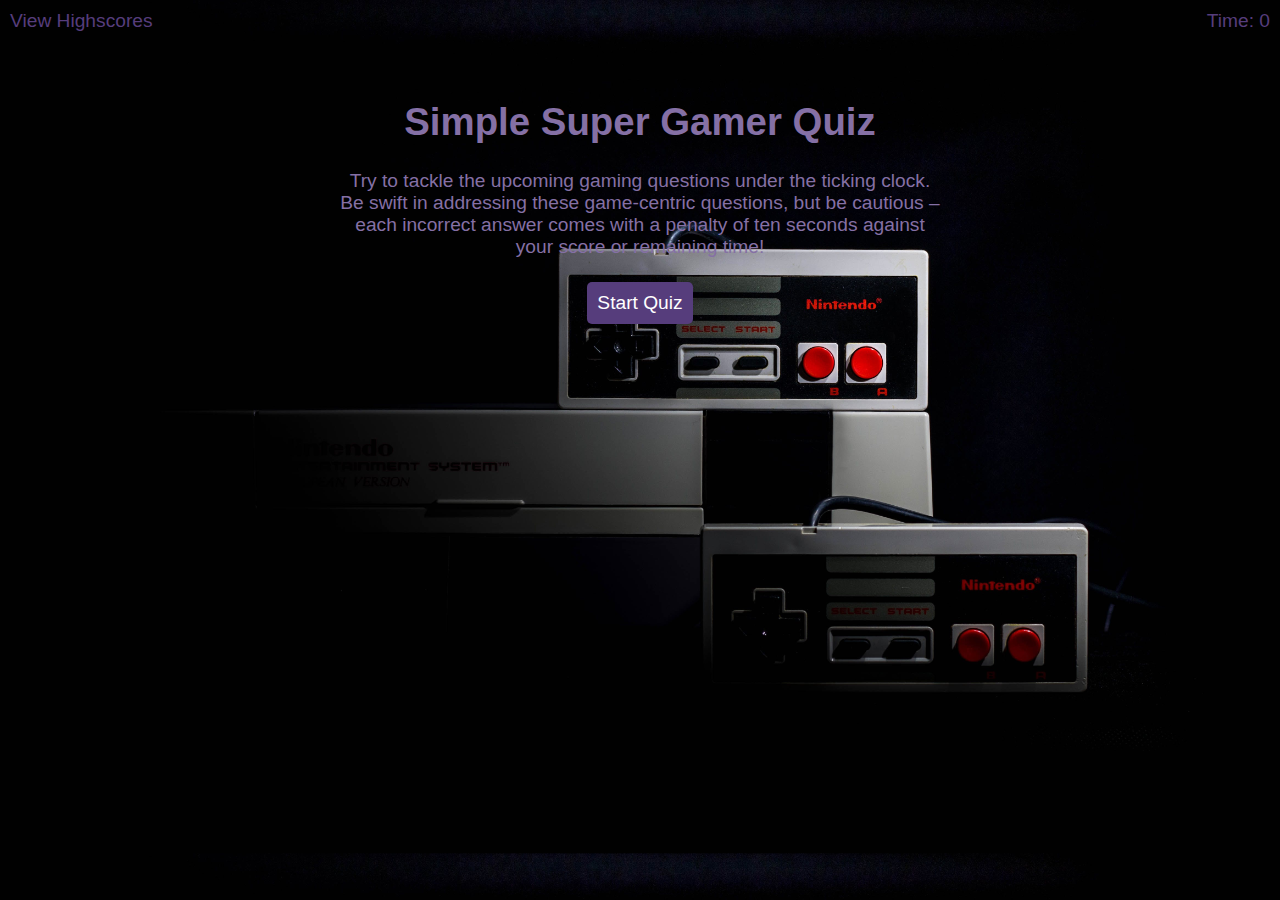
<file: index.html>
<!DOCTYPE html>
<html lang="en-gb">

<head>
    <meta charset="UTF-8" />
    <meta name="viewport" content="width=device-width, initial-scale=1.0" />
    <meta http-equiv="X-UA-Compatible" content="ie=edge" />
    <title>Coding Quiz</title>

    <link rel="stylesheet" href="./assets/css/style.css" />
</head>

<body>
    <div class="quiz-bg">
        <div class="scores"><a href="./assets/pages/highscores.html">View Highscores</a></div>

        <div class="timer">Time: <span id="time">0</span></div>

        <div class="wrapper">
            <div id="start-screen" class="start">
                <h1 class="text-color">Simple Super Gamer Quiz</h1>
                <p class="text-color">
                    Try to tackle the upcoming gaming questions under the ticking clock. Be swift in addressing these
                    game-centric questions, but be cautious – each incorrect answer comes with a penalty of ten seconds
                    against your score or remaining time!
                </p>
                <button id="start">Start Quiz</button>
            </div>

            <div id="questions" class="hide">
                <h2 id="question-title" class="question-title"></h2>
                <div id="choices" class="choices"></div>
            </div>

            <div id="end-screen" class="hide">
                <h2>All done!</h2>
                <p>Your final score is <span id="final-score"></span>.</p>
                <p>
                    Enter initials: <input type="text" id="initials" max="3" />
                    <button id="submit">Submit</button>
                </p>
            </div>

            <div id="feedback" class="feedback hide"></div>
        </div>
    </div>

    <script src="./assets/js/questions.js"></script>
    <script src="./assets/js/script.js"></script>
</body>

</html>
</file>
<file: assets/css/style.css>
body {
  background-image: url(../images/gamers-quiz-bg.jpg);
  background-size: cover;
  font-family: Arial;
  font-size: 120%;
}

.question-title {
  color: white;
}

.text-color {
  color: #8570a5;
}

a {
  color: #563d7c;
  text-decoration: none;
  transition: color 0.1s;
}

a:hover {
  color: #8570a5;
}

button {
  display: inline-block;
  margin: 5px;
  cursor: pointer;
  font-size: 100%;
  background-color: #563d7c;
  border-radius: 5px;
  padding: 10px;
  color: white;
  border: 0;
  transition: background-color 0.1s;
}

button:hover {
  background-color: #8570a5;
}

.choices button {
  display: block;
}

input[type="text"] {
  font-size: 100%;
}

ol {
  padding-left: 0px;
  max-height: 400px;
  overflow: auto;
}

li {
  padding: 5px;
  list-style: decimal inside none;
}

li:nth-child(odd) {
  background-color: #f3edfc;
}

.wrapper {
  margin: 100px auto 0 auto;
  max-width: 600px;
}

.hide {
  display: none;
}

.start {
  text-align: center;
}

.scores {
  position: absolute;
  top: 10px;
  left: 10px;
}

.feedback {
  font-style: italic;
  font-size: 120%;
  margin-top: 20px;
  padding-top: 10px;
  color: white;
  border-top: 2px solid #ccc;
}

.timer {
  color: #563d7c;
  position: absolute;
  top: 10px;
  right: 10px;
}
</file>
